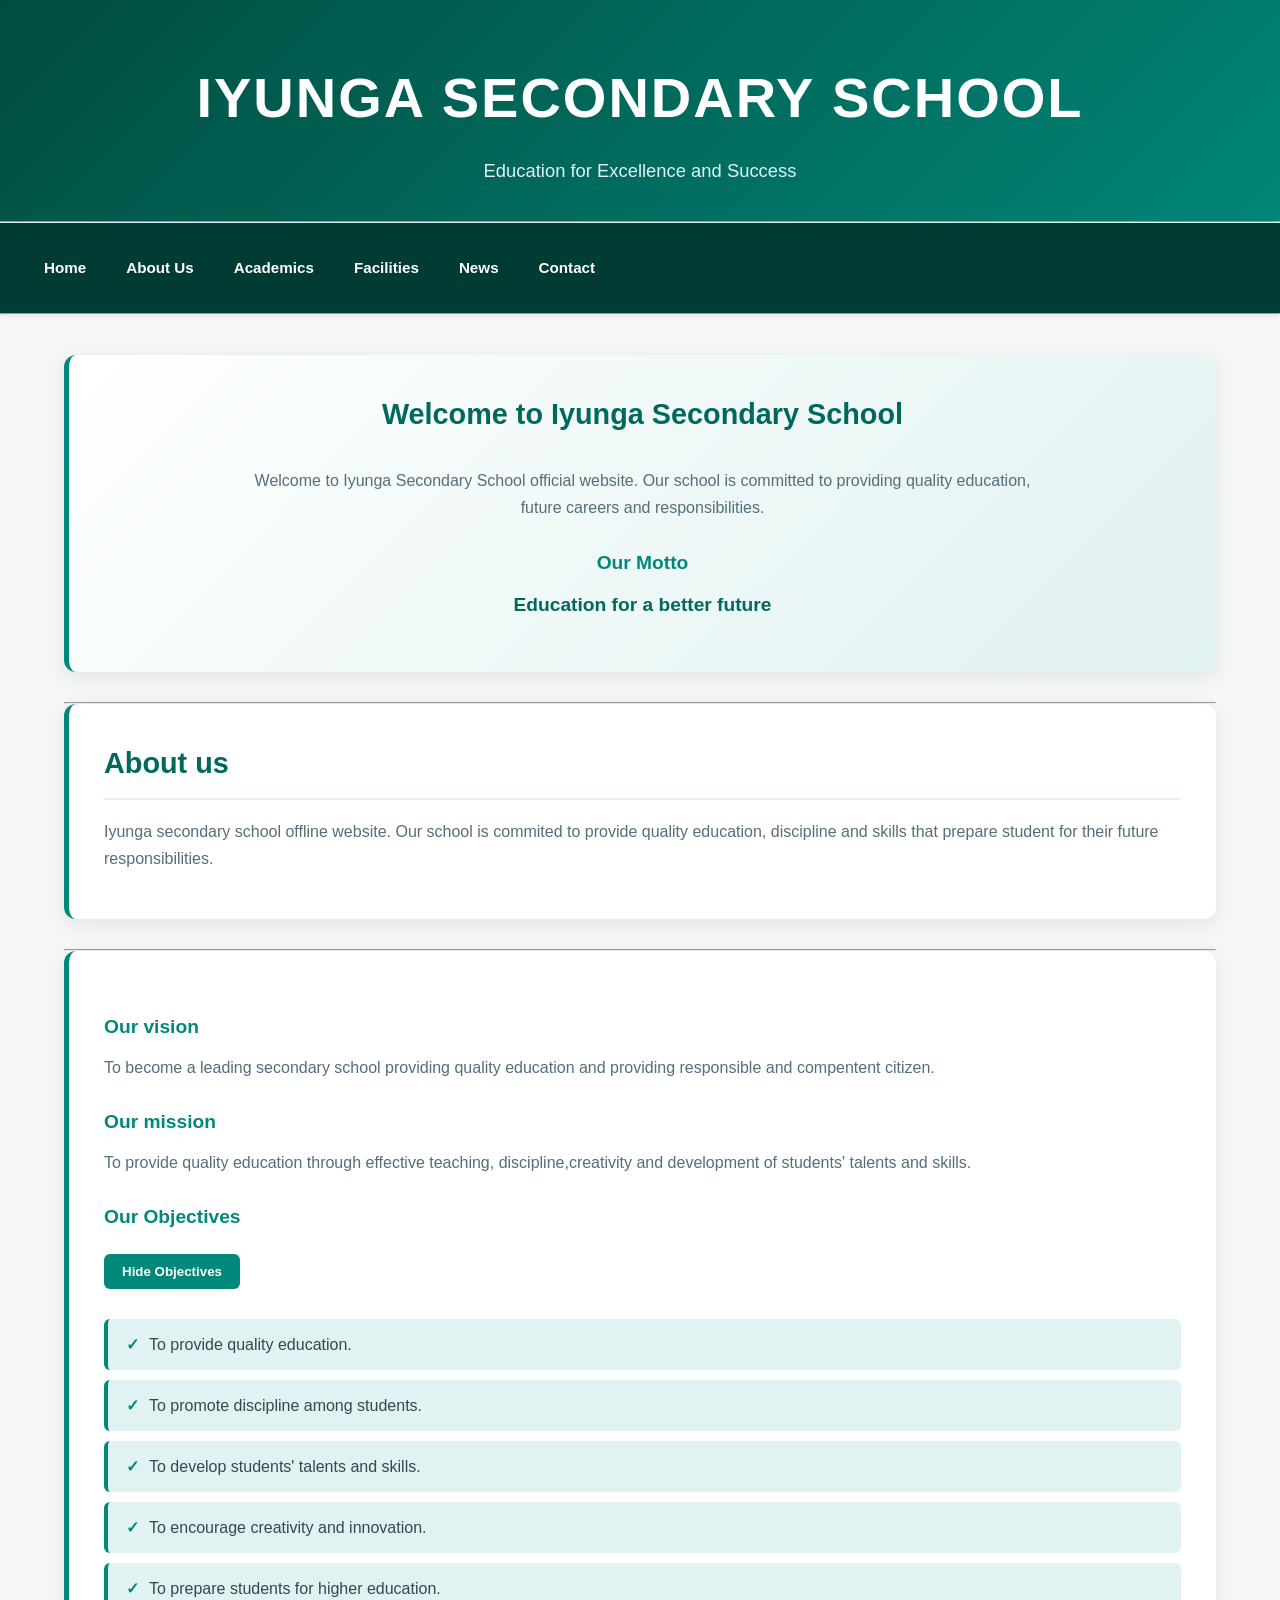
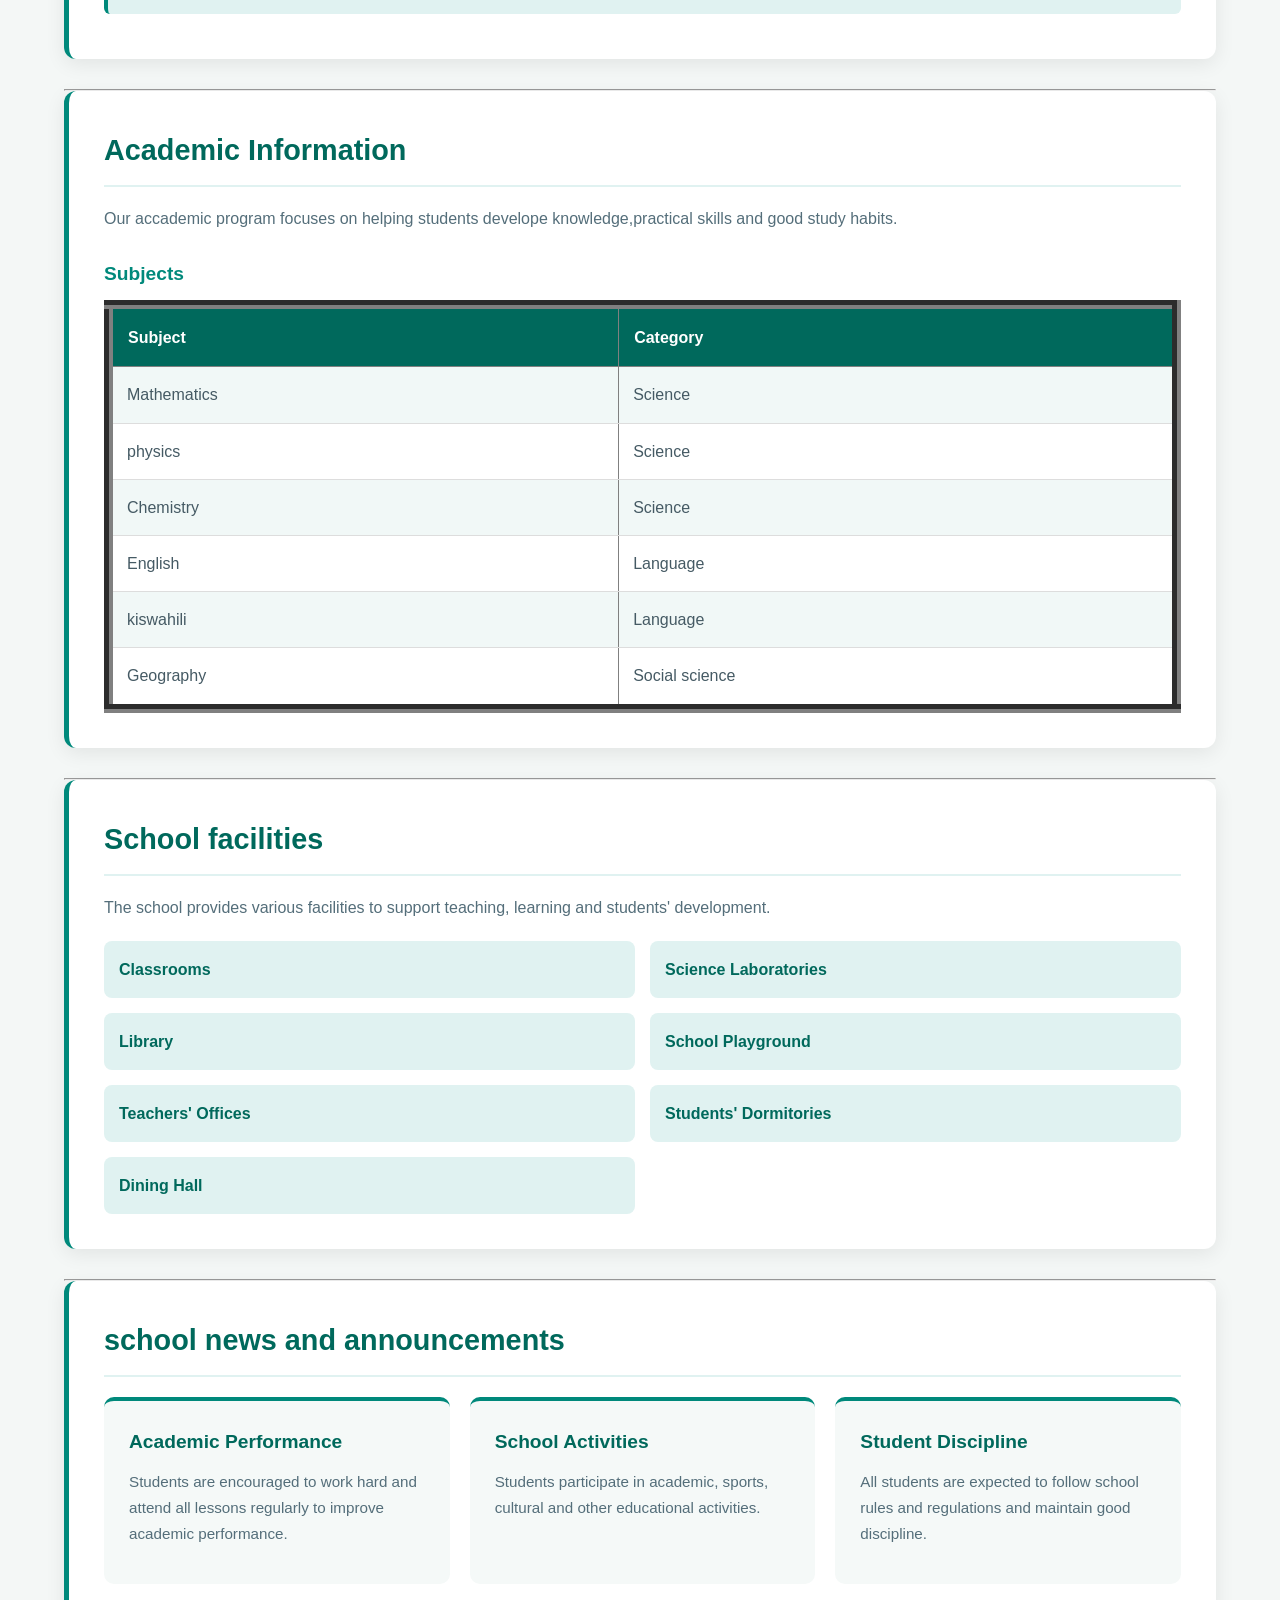
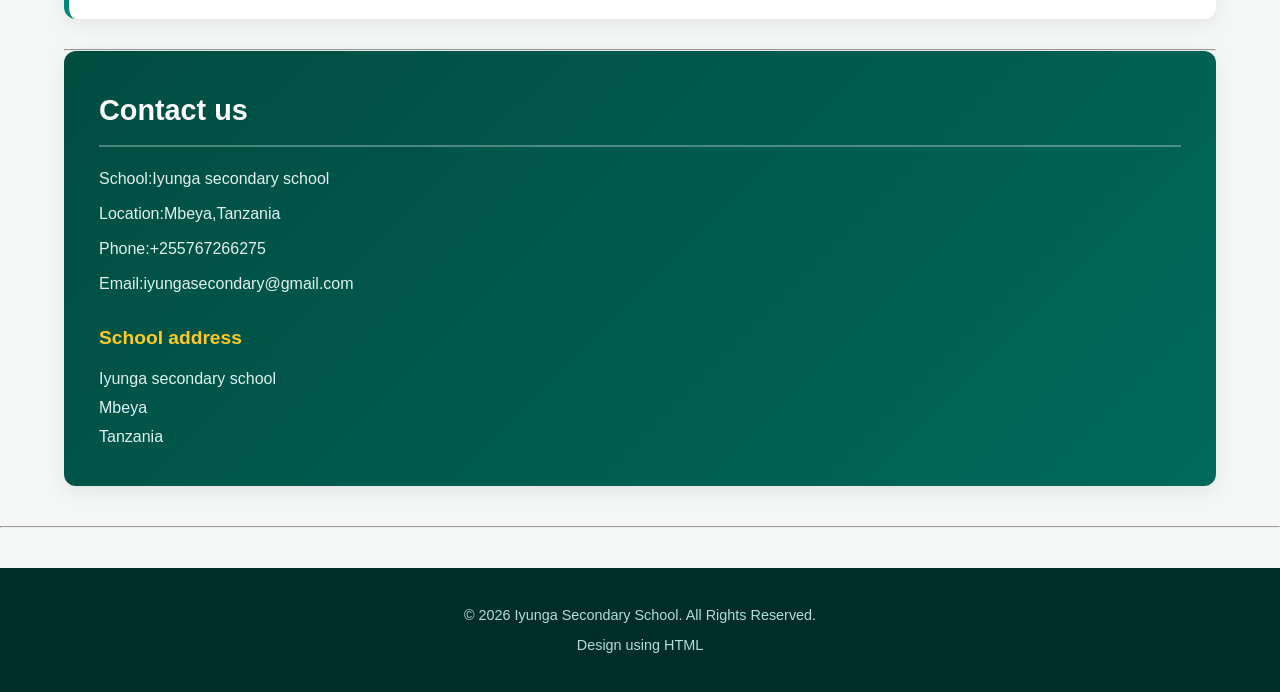
<file: index.html>
<!DOCTYPE html>
<html lang="en">
    <head>
        <meta charset="UTF-8">
        <Meta name="view port" content="width=device-width, intial-scale=1.0">
            <link rel="stylesheet" href="style.css">
    </head>
    <body>
            <header>
                <div class="header-content">
                    <h1>IYUNGA SECONDARY SCHOOL</h1>
                    <p>Education for Excellence and Success</p>
                </div>
            
                <hr>
            
                <nav>
                    <ul>
                        <li><a href="#home">Home</a></li>
                        <li><a href="#about">About Us</a></li>
                        <li><a href="#academics">Academics</a></li>
                        <li><a href="#facilities">Facilities</a></li>
                        <li><a href="#news">News</a></li>
                        <li><a href="#Contact">Contact</a></li>
                    </ul>
                </nav>
            
                <hr>
            </header> 
        <main>
            <section id="home" class="hero">
                <h2>Welcome to Iyunga Secondary School</h2>
            
                <p>
                    Welcome to Iyunga Secondary School official website.
                    Our school is committed to providing quality education,
                    future careers and responsibilities.
                </p>
            
                <h3>Our Motto</h3>
            
                <p class="motto">
                    <strong>Education for a better future</strong>
                </p>
            </section>
            <hr>

            <section id="about">
                <h2>About us</h2>
                <P>
                    Iyunga secondary school offline website.
                    Our school is commited to provide quality education,
                    discipline and skills that prepare student for their
                    future responsibilities.
                </P>
            </section>

            <hr>
            <section id="our vision">
                <h3>Our vision</h3>
                <p>To become a leading secondary school providing quality
                    education and providing responsible and compentent citizen.
                </p>
                <h3>Our mission</h3>
                <p>
                    To provide quality education through effective teaching,
                    discipline,creativity and development of students'
                    talents and skills. 
                </p>

                <h3>Our Objectives</h3>

                <ul class="objectives">
                    <li>To provide quality education.</li>
                    <li>To promote discipline among students.</li>
                    <li>To develop students' talents and skills.</li>
                    <li>To encourage creativity and innovation.</li>
                    <li>To prepare students for higher education.</li>
                </ul>
            </section>

            <hr>
            <section id="academics">
                <h2>Academic Information</h2>

                <p>
                    Our accademic program focuses on helping students develope
                    knowledge,practical skills and good study habits.
                </p>

                <h3>Subjects</h3>

                <table border="9" cellpadding="10">
                    <tr>
                        <th>Subject</th>
                        <th>Category</th>
                    </tr>

                    <tr>
                        <td>Mathematics</td>
                        <td>Science</td>
                    </tr>
                    
                    <tr>
                        <td>physics</td>
                        <td>Science</td>
                    </tr>

                    <tr>
                        <td>Chemistry</td>
                        <td>Science</td>
                    </tr>

                    <tr>
                        <td>English</td>
                        <td>Language</td>
                    </tr>

                    <tr>
                        <td>kiswahili</td>
                        <td>Language</td>
                    </tr>

                    <tr>
                        <td>Geography</td>
                        <td>Social science</td>
                    </tr>
                    
                </table>
            </section>

            <hr>

            <section id="facilities">
                <h2>School facilities</h2>

                <p>
                    The school provides various facilities to support
                    teaching, learning and students' development.
                </p>

                <ul class="facility-list">
                    <li>Classrooms</li>
                    <li>Science Laboratories</li>
                    <li>Library</li>
                    <li>School Playground</li>
                    <li>Teachers' Offices</li>
                    <li>Students' Dormitories</li>
                    <li>Dining Hall</li>
                </ul>

            </section>

            <hr>

            <section id="news">
                <h2>school news and announcements</h2>

                <div class="news-container">

                    <article>
                        <h3>Academic Performance</h3>
                        <p>
                            Students are encouraged to work hard and attend
                            all lessons regularly to improve academic performance.
                        </p>
                    </article>
                
                    <article>
                        <h3>School Activities</h3>
                        <p>
                            Students participate in academic, sports, cultural
                            and other educational activities.
                        </p>
                    </article>
                
                    <article>
                        <h3>Student Discipline</h3>
                        <p>
                            All students are expected to follow school rules
                            and regulations and maintain good discipline.
                        </p>
                    </article>
                
                </div>
            </section>
            
            <hr>

            <section id="Contact" class="contact-section">
                     <h2>Contact us</h2>

                     <p>School:Iyunga secondary school</p>
                     <p>Location:Mbeya,Tanzania</p>
                     <p>Phone:+255767266275</p>
                     <p>Email:iyungasecondary@gmail.com</p>

                     <h3>School address</h3>
                     <address>
                        Iyunga secondary school<br>
                        Mbeya <br> 
                        Tanzania
                     </address>
            </section>
        </main>

        <hr>

        <footer>
            <p>
                &copy; 2026 Iyunga Secondary School.All Rights Riserved.
            </p>
            <p>
                Design using HTML
            </p>
        </footer>
<script src="script.js"></script>

    </body>
</html>
</file>
<file: style.css>
/* =====================================
   GENERAL RESET
===================================== */

* {
    margin: 0;
    padding: 0;
    box-sizing: border-box;
}


/* =====================================
   BODY
===================================== */

body {
    font-family: "Segoe UI", Arial, sans-serif;
    background-color: #f4f7f6;
    color: #263238;
    line-height: 1.7;
}


/* =====================================
   HEADER
===================================== */

header {
    background: linear-gradient(135deg, #004d40, #00897b);
    color: white;
    text-align: center;
    padding-top: 50px;
}


/* Header title */

.header-content {
    padding: 0 20px 35px;
}

.header-content h1 {
    font-size: clamp(2rem, 5vw, 3.5rem);
    letter-spacing: 2px;
    font-weight: 700;
    margin-bottom: 10px;
}

.header-content p {
    font-size: 1.15rem;
    color: #e0f2f1;
}


/* =====================================
   NAVIGATION
===================================== */

nav {
    background-color: #003c34;
    padding: 16px 24px;
    display: flex;
    flex-wrap: wrap;
    justify-content: space-between;
    align-items: center;
    box-shadow: 0 2px 4px rgba(0, 0, 0, 0.1);
}

nav ul {
    list-style: none;

    display: flex;
    justify-content: center;
    align-items: center;

    flex-wrap: wrap;
}

nav li {
    margin: 0;
}

nav a {
    display: block;

    color: white;
    text-decoration: none;

    padding: 16px 20px;

    font-weight: 600;
    font-size: 0.95rem;

    transition: all 0.3s ease;
}

nav a:hover {
    background-color: #ffb300;
    color: #263238;
}


/* =====================================
   MAIN
===================================== */

main {
    width: 90%;
    max-width: 2400px;

    margin: 40px auto;
}


/* =====================================
   SECTIONS
===================================== */

section {
    background-color: white;

    padding: 35px;

    margin-bottom: 30px;

    border-radius: 12px;

    box-shadow: 0 5px 20px rgba(0, 0, 0, 0.08);

    border-left: 5px solid #00897b;
}


/* =====================================
   SECTION HEADINGS
===================================== */

section h2 {
    color: #00695c;

    font-size: 1.8rem;

    margin-bottom: 18px;

    border-bottom: 2px solid #e0f2f1;

    padding-bottom: 10px;
}

section h3 {
    color: #00897b;

    font-size: 1.2rem;

    margin-top: 25px;
    margin-bottom: 10px;
}


/* =====================================
   PARAGRAPHS
===================================== */

section p {
    color: #546e7a;

    font-size: 1rem;

    margin-bottom: 12px;
}


/* =====================================
   HOME / HERO SECTION
===================================== */

.hero {
    text-align: center;

    background: linear-gradient(
        135deg,
        #ffffff,
        #e0f2f1
    );
}

.hero h2 {
    border-bottom: none;
}

.hero p {
    max-width: 800px;

    margin: 0 auto 15px;
}

.motto {
    color: #00695c !important;

    font-size: 1.2rem !important;
}


/* =====================================
   OBJECTIVES
===================================== */

.objectives {
    list-style: none;

    margin-top: 15px;
}

.objectives li {
    background-color: #e0f2f1;

    padding: 12px 18px;

    margin-bottom: 10px;

    border-radius: 6px;

    border-left: 4px solid #00897b;

    color: #37474f;
}

.objectives li::before {
    content: "✓";

    color: #00897b;

    font-weight: bold;

    margin-right: 10px;
}


/* =====================================
   TABLE
===================================== */

.table-container {
    width: 100%;

    overflow-x: auto;

    margin-top: 20px;
}

table {
    width: 100%;

    border-collapse: collapse;

    background-color: white;
}

th {
    background-color: #00695c;

    color: white;

    padding: 15px;

    text-align: left;
}

td {
    padding: 14px;

    border-bottom: 1px solid #ddd;

    color: #455a64;
}

tbody tr:nth-child(even) {
    background-color: #f1f8f7;
}

tbody tr:hover {
    background-color: #e0f2f1;
}


/* =====================================
   FACILITIES
===================================== */

.facility-list {
    display: grid;

    grid-template-columns: repeat(2, 1fr);

    gap: 15px;

    list-style: none;

    margin-top: 20px;
}

.facility-list li {
    background-color: #e0f2f1;

    color: #00695c;

    padding: 15px;

    border-radius: 8px;

    font-weight: 600;

    transition: 0.3s ease;
}

.facility-list li:hover {
    background-color: #00897b;

    color: white;

    transform: translateY(-3px);
}


/* =====================================
   NEWS
===================================== */

.news-container {
    display: grid;

    grid-template-columns: repeat(3, 1fr);

    gap: 20px;

    margin-top: 20px;
}

article {
    background-color: #f5f9f8;

    padding: 25px;

    border-radius: 10px;

    border-top: 4px solid #00897b;

    transition: 0.3s ease;
}

article:hover {
    transform: translateY(-5px);

    box-shadow: 0 8px 18px rgba(0, 0, 0, 0.1);
}

article h3 {
    margin-top: 0;

    color: #00695c;
}

article p {
    font-size: 0.95rem;
}


/* =====================================
   CONTACT
===================================== */

.contact-section {
    background: linear-gradient(
        135deg,
        #004d40,
        #00695c
    );

    color: white;

    border-left: none;
}

.contact-section h2 {
    color: white;

    border-bottom-color: rgba(255, 255, 255, 0.3);
}

.contact-section h3 {
    color: #ffca28;
}

.contact-section p {
    color: #e0f2f1;

    margin-bottom: 8px;
}

.contact-section strong {
    color: #ffca28;
}

address {
    color: #e0f2f1;

    font-style: normal;

    line-height: 1.8;
}


/* =====================================
   FOOTER
===================================== */

footer {
    background-color: #002d27;

    color: #b2dfdb;

    text-align: center;

    padding: 30px 20px;

    margin-top: 40px;
}

footer p {
    margin: 5px 0;

    font-size: 0.9rem;
}


/* =====================================
   TABLET RESPONSIVE DESIGN
===================================== */

@media (max-width: 768px) {

    .header-content h1 {
        font-size: 2.3rem;
    }

    nav ul {
        flex-direction: row;
    }

    nav a {
        padding: 13px 12px;

        font-size: 0.9rem;
    }

    main {
        width: 92%;

        margin: 25px auto;
    }

    section {
        padding: 25px 20px;
    }

    .news-container {
        grid-template-columns: 1fr;
    }

    .facility-list {
        grid-template-columns: 1fr;
    }
}


/* =====================================
   MOBILE RESPONSIVE DESIGN
===================================== */

@media (max-width: 480px) {

    header {
        padding-top: 35px;
    }

    .header-content {
        padding-bottom: 25px;
    }

    .header-content h1 {
        font-size: 1.8rem;

        letter-spacing: 1px;
    }

    .header-content p {
        font-size: 0.95rem;
    }

    nav ul {
        flex-direction: column;
    }

    nav {
        width: 100%;
    }

    nav li {
        width: 100%;

        text-align: center;
    }

    nav a {
        padding: 12px;

        border-bottom: 1px solid rgba(255, 255, 255, 0.1);
    }

    main {
        width: 94%;

        margin: 20px auto;
    }

    section {
        padding: 20px 16px;

        margin-bottom: 20px;
    }

    section h2 {
        font-size: 1.4rem;
    }

    section h3 {
        font-size: 1.1rem;
    }

    section p {
        font-size: 0.95rem;
    }

    .facility-list {
        grid-template-columns: 1fr;
    }

    footer {
        padding: 25px 15px;
    }
}

/* =====================================
   JAVASCRIPT INTERACTIONS
===================================== */

/* Active navigation link */
nav a.active {
    background-color: #ffb300;
    color: #263238;
}


/* Mobile menu button */
.menu-button {
    display: none;

    background-color: #ffb300;
    color: #263238;

    border: none;
    border-radius: 6px;

    padding: 10px 18px;

    font-size: 1rem;
    font-weight: bold;

    cursor: pointer;

    transition: 0.3s ease;
}

.menu-button:hover {
    background-color: #ffc107;
}


/* Scroll reveal */
.reveal {
    opacity: 0;
    transform: translateY(40px);

    transition:
        opacity 0.8s ease,
        transform 0.8s ease;
}

.reveal.visible {
    opacity: 1;
    transform: translateY(0);
}


/* Back to top button */
#backToTop {
    position: fixed;

    right: 25px;
    bottom: 25px;

    width: 50px;
    height: 50px;

    border: none;
    border-radius: 50%;

    background-color: #00897b;
    color: white;

    font-size: 1.5rem;
    font-weight: bold;

    cursor: pointer;

    opacity: 0;
    visibility: hidden;

    transform: translateY(20px);

    transition: 0.3s ease;

    z-index: 1000;
}

#backToTop.show {
    opacity: 1;
    visibility: visible;
    transform: translateY(0);
}

#backToTop:hover {
    background-color: #ffb300;
    color: #263238;
    transform: translateY(-5px);
}


/* General action buttons */
.action-button {
    background-color: #00897b;
    color: white;

    border: none;
    border-radius: 6px;

    padding: 10px 18px;

    margin: 10px 0 15px;

    font-weight: 600;

    cursor: pointer;

    transition: 0.3s ease;
}

.action-button:hover {
    background-color: #00695c;
    transform: translateY(-2px);
}


/* Button click animation */
button.clicked {
    transform: scale(0.92);
}


/* Selected objective */
.objectives li.selected,
#about li.selected {
    background-color: #00897b;
    color: white;

    transform: translateX(8px);
}


/* Selected facility */
#facilities li.facility-selected {
    background-color: #00695c;
    color: white;

    transform: scale(1.03);
}


/* Selected table row */
table tr.row-selected {
    background-color: #ffecb3 !important;

    transform: scale(1.01);
}


/* Selected news article */
article.article-selected {
    border-top-color: #ffb300;

    background-color: #e0f2f1;

    transform: translateY(-7px);

    box-shadow: 0 10px 25px rgba(0, 0, 0, 0.15);
}


/* Welcome animation */
.welcome-animation {
    animation: welcomeAnimation 1s ease;
}

@keyframes welcomeAnimation {

    from {
        opacity: 0;
        transform: translateY(30px);
    }

    to {
        opacity: 1;
        transform: translateY(0);
    }

}


/* =====================================
   MOBILE JAVASCRIPT MENU
===================================== */

@media (max-width: 480px) {

    .menu-button {
        display: block;
        margin: 0 auto 10px;
    }

    nav ul {
        display: none;
        width: 100%;
    }

    nav ul.show-menu {
        display: flex;
    }

    nav ul.show-menu li {
        animation: menuSlide 0.3s ease;
    }

    @keyframes menuSlide {

        from {
            opacity: 0;
            transform: translateY(-10px);
        }

        to {
            opacity: 1;
            transform: translateY(0);
        }

    }

}
</file>
